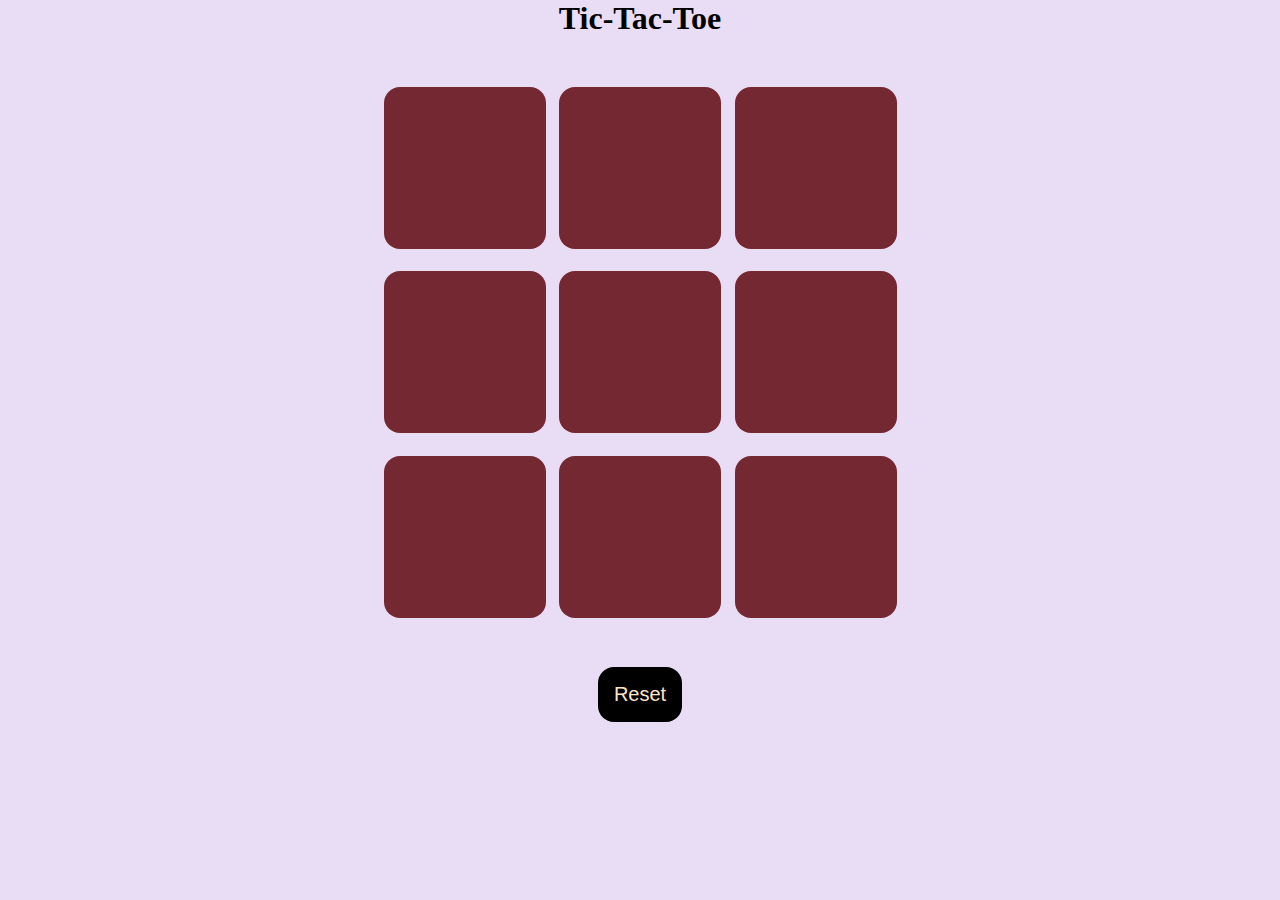
<file: index.html>
<!DOCTYPE html>
<html lang="en">
<head>
    <meta charset="UTF-8">
    <meta name="viewport" content="width=device-width, initial-scale=1.0">
    <title>Tic-Tac-Toe</title>
    <link rel="stylesheet" href="ttt.css">
</head>
<body>


    <main>
        <div class="msg-container hide">
            <p id="msg">Winner</p>
            <button class="newgamebtn">New game</button>
        </div>
        
        <h1> Tic-Tac-Toe</h1>
        <div class="container">
            <div class="game">
                <button class="box"></button>
                <button class="box"></button>
                <button class="box"></button>
                <button class="box"></button>
                <button class="box"></button>
                <button class="box"></button>
                <button class="box"></button>
                <button class="box"></button>
                <button class="box"></button>
            </div> 
        </div>
        <button class="reset-btn">Reset</button>
    </main>
<script src="ttt.js"></script>
</body>
</html>
</file>
<file: ttt.css>
*{
    margin:0;
    border:0;
}

body{
    background-color: rgb(233, 220, 245);
    text-align: center;
}
.container{
    height:70vh;
    display: flex;
    justify-content: center;
    align-items: center;

}
.game{
    height: 60vmin;
    width: 60vmin;
    display: flex;
    flex-wrap: wrap;
    justify-content: center;
    align-items: center;
    gap: 1.5vmin;
}
.box{
    height: 18vmin;
    width:18vmin;
    background-color: rgb(116, 40, 50);
    border-radius:1rem;
    border: none;
   color: beige;
   font-size: 8vmin;
   cursor: pointer;
}


.reset-btn{
    padding:1rem;
    font-size: 1.25rem;
    background-color: black;
    color:bisque;
    border-radius: 1rem;
    border: none;
    cursor: pointer;
}


.newgamebtn{
    margin-top: 2rem;
    padding:1rem;
    font-size: 1.25rem;
    background-color: black;
    color:bisque;
    border-radius: 1rem;
    border: none;
    cursor: pointer;
}

#msg{
    margin-top: 2rem;
    font-size: 10vmin;
    color: rgb(88, 4, 88);
}

.msg-container{
    height:100vmin;
    display: flex;
    align-items: center;
    justify-content: center;
    flex-direction: column;
}

.hide{
    display: none;
}
</file>
